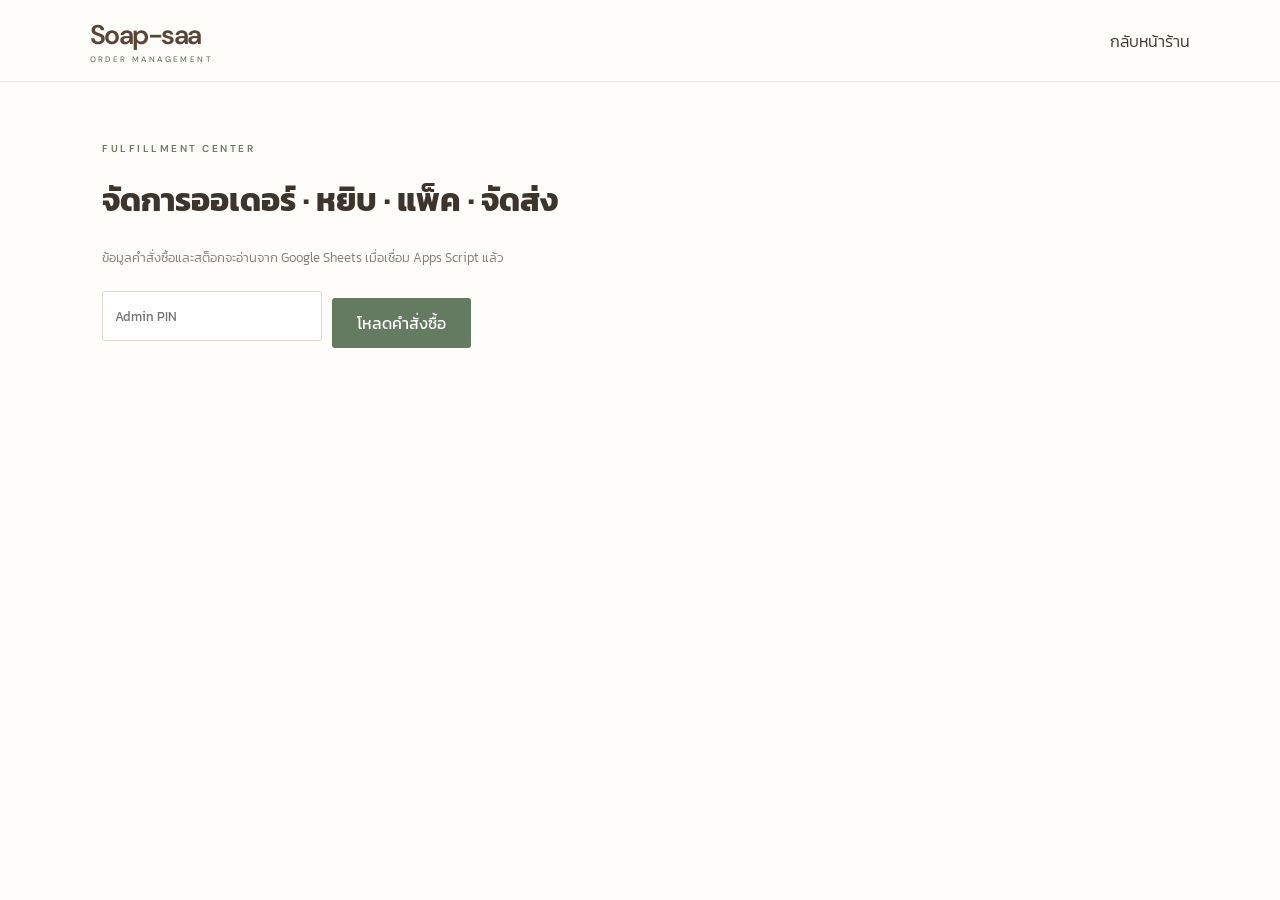
<file: admin.html>
<!doctype html><html lang="th"><head><meta charset="utf-8"><meta name="viewport" content="width=device-width,initial-scale=1"><title>Soap-saa | Order & Fulfillment</title><link rel="stylesheet" href="styles.css"></head><body><header class="top"><a class="brand" href="index.html">Soap-saa<small>ORDER MANAGEMENT</small></a><a href="index.html">กลับหน้าร้าน</a></header><main class="admin-wrap"><p class="eyebrow">FULFILLMENT CENTER</p><h1>จัดการออเดอร์ · หยิบ · แพ็ค · จัดส่ง</h1><p class="muted">ข้อมูลคำสั่งซื้อและสต็อกจะอ่านจาก Google Sheets เมื่อเชื่อม Apps Script แล้ว</p><div class="admin-actions"><input id="pin" type="password" placeholder="Admin PIN"><button class="primary" onclick="loadOrders()">โหลดคำสั่งซื้อ</button></div><div id="orders"></div></main><script>
const API_URL="";let ORDERS=[];function esc(s){return String(s??"").replace(/[&<>"]/g,c=>({"&":"&amp;","<":"&lt;",">":"&gt;",'"':"&quot;"}[c]))}
async function loadOrders(){const el=document.querySelector('#orders');if(!API_URL){el.innerHTML='<p>ยังไม่ได้ตั้งค่า API_URL ใน admin.html</p>';return}try{let r=await fetch(API_URL+'?action=orders&pin='+encodeURIComponent(document.querySelector('#pin').value));let d=await r.json();if(!d.ok)throw Error(d.error||'โหลดข้อมูลไม่ได้');ORDERS=d.orders||[];renderOrders()}catch(e){el.textContent=e.message}}
function renderOrders(){const el=document.querySelector('#orders');if(!ORDERS.length){el.innerHTML='<p>ยังไม่มีคำสั่งซื้อ</p>';return}el.innerHTML=ORDERS.map(o=>`<article class="order-card"><h2>ออเดอร์ ${esc(o.orderId)}</h2><p>${esc(o.customer)} · ${esc(o.phone)}</p><p>${esc(o.address)}</p><p><b>รายการสินค้า</b></p>${(o.items||[]).map(x=>`<p>□ ${esc(x.product)} (${esc(x.sku)}) × ${x.qty} = ฿${x.qty*x.unitPrice}</p>`).join('')}<h3>ยอดรวม ฿${o.total}</h3><div class="admin-actions"><select id="status-${esc(o.orderId)}"><option ${o.status==='รอหยิบสินค้า'?'selected':''}>รอหยิบสินค้า</option><option ${o.status==='กำลังแพ็ค'?'selected':''}>กำลังแพ็ค</option><option ${o.status==='พร้อมจัดส่ง'?'selected':''}>พร้อมจัดส่ง</option><option ${o.status==='จัดส่งแล้ว'?'selected':''}>จัดส่งแล้ว</option></select><input id="track-${esc(o.orderId)}" placeholder="เลขพัสดุ / Tracking No." value="${esc(o.trackingNo)}"><input id="carrier-${esc(o.orderId)}" placeholder="ขนส่ง" value="${esc(o.carrier)}"><button class="primary" onclick="saveOrder('${esc(o.orderId)}')">บันทึกสถานะ</button><button class="primary" onclick="printLabel('${esc(o.orderId)}')">พิมพ์ใบแพ็คและจ่าหน้า</button></div></article>`).join('')}
async function saveOrder(id){const body={action:'updateOrder',pin:document.querySelector('#pin').value,orderId:id,status:document.querySelector('#status-'+id).value,trackingNo:document.querySelector('#track-'+id).value,carrier:document.querySelector('#carrier-'+id).value};let r=await fetch(API_URL,{method:'POST',body:JSON.stringify(body)}),d=await r.json();if(!d.ok){alert(d.error||'บันทึกไม่สำเร็จ');return}alert('บันทึกแล้ว');loadOrders()}
function printLabel(id){const o=ORDERS.find(x=>x.orderId===id);if(!o)return;const area=document.createElement('div');area.className='print-area';area.innerHTML=`<div class="label-box"><h2>SOAP-SAA · ใบจัดเตรียมและจ่าหน้าพัสดุ</h2><p><b>เลขที่คำสั่งซื้อ:</b> ${esc(o.orderId)}</p><hr><h3>ผู้รับ</h3><h2>${esc(o.customer)}</h2><p>${esc(o.phone)}</p><p>${esc(o.address)}</p><hr><h3>รายการหยิบสินค้า</h3>${(o.items||[]).map(x=>`<p>□ ${esc(x.product)} (${esc(x.sku)}) × ${x.qty}</p>`).join('')}<hr><p><b>ยอดรวม:</b> ฿${o.total}</p><p><b>ขนส่ง:</b> ${esc(o.carrier||'________________')}</p><p><b>เลขพัสดุ:</b> ${esc(o.trackingNo||'________________')}</p><p>ผู้แพ็ค: __________________ วันที่: ______________</p></div>`;document.body.appendChild(area);window.print();area.remove()}
</script></body></html>
</file>
<file: styles.css>
@import url('https://fonts.googleapis.com/css2?family=DM+Sans:wght@400;500;600;700&family=Kanit:wght@300;400;500;600&display=swap');:root{--ink:#3d342c;--green:#657b61;--sage:#e7ede2;--cream:#f7f3ea;--pink:#ead4cb;--gold:#b88d55;--muted:#847d73}*{box-sizing:border-box}html{scroll-behavior:smooth}body{margin:0;background:#fffdf9;color:var(--ink);font-family:Kanit,sans-serif;font-weight:300}a{color:inherit;text-decoration:none}.top{height:82px;padding:0 7%;display:flex;align-items:center;justify-content:space-between;background:#fffdf9eF;backdrop-filter:blur(12px);position:sticky;top:0;z-index:5;border-bottom:1px solid #eee8de}.brand{font:600 27px 'DM Sans',sans-serif;letter-spacing:-1.5px;color:#594537}.brand small{display:block;font:500 8px 'DM Sans',sans-serif;letter-spacing:2.4px;color:var(--green);margin-top:2px}.leafmark{color:var(--green);font-size:18px}nav{display:flex;align-items:center;gap:30px;font-size:14px}nav a:hover,.text-link:hover{color:var(--gold)}button{font:inherit;cursor:pointer}.cart-button{border:0;border-radius:30px;background:var(--green);color:white;padding:10px 19px}.cart-button b{background:#fff;color:var(--green);border-radius:50%;padding:1px 7px;margin-left:5px}.hero{background:var(--cream);padding:60px 9%;display:grid;grid-template-columns:1fr 1fr;gap:7%;align-items:center;min-height:550px}.eyebrow{font:600 10px 'DM Sans',sans-serif;letter-spacing:2.5px;color:var(--green)}.hero h1{font-size:clamp(38px,5vw,62px);font-weight:400;line-height:1.35;margin:18px 0}.hero h1 em{font-style:normal;color:var(--green)}.hero-copy>p:not(.eyebrow){line-height:2;color:#756b60;max-width:450px}.primary{display:inline-flex;align-items:center;justify-content:center;gap:14px;background:var(--green);color:white;border:0;padding:13px 25px;border-radius:3px;font-weight:400;margin-top:14px;transition:.2s}.primary:hover{background:#4f654d;transform:translateY(-1px)}.hero-note{margin-top:35px;color:#918578;font:italic 12px 'DM Sans',sans-serif}.hero-note span{color:#bd9273;margin-right:8px}.hero-photo{height:410px;position:relative;overflow:hidden;border-radius:48% 48% 5px 5px;background:#e9e0d0}.hero-photo img{width:100%;height:100%;object-fit:cover;object-position:center}.round-stamp{position:absolute;right:15px;top:18px;background:#fffdf0dc;border:1px solid #c5b58e;border-radius:50%;width:82px;height:82px;display:grid;place-content:center;text-align:center;font:600 9px/1.5 'DM Sans';letter-spacing:1px;color:var(--green)}.promise{display:flex;justify-content:center;gap:12%;padding:25px 5%;background:#fff;border-bottom:1px solid #eee8de}.promise div{display:flex;align-items:center;gap:12px}.promise b{font:500 22px 'DM Sans';color:var(--gold)}.promise span{font-size:12px;color:var(--muted)}.section{padding:85px 9%}.section-head{display:flex;justify-content:space-between;align-items:end;margin-bottom:28px}.section h2,.story h2,.care h2{font-size:34px;font-weight:400;margin:7px 0}.section-head p:not(.eyebrow){font-size:13px;color:var(--muted)}.product-count{font:500 9px 'DM Sans';letter-spacing:1.8px;color:#a18e78}.products{display:grid;grid-template-columns:repeat(2,minmax(0,1fr));gap:26px}.product{border:1px solid #eee8de;background:#fff;border-radius:4px;overflow:hidden}.product-art{height:310px;overflow:hidden;background:var(--cream)}.product-art img{width:100%;height:100%;object-fit:cover;transition:transform .4s}.product:hover .product-art img{transform:scale(1.03)}.product-info{padding:23px 25px}.sku{font:600 9px 'DM Sans';letter-spacing:2px;color:var(--gold)}.product-info h3{font-size:22px;font-weight:400;margin:6px 0}.muted{font-size:13px;color:var(--muted);line-height:1.8}.price-row{display:flex;justify-content:space-between;align-items:center;margin-top:16px}.price{font:600 20px 'DM Sans';color:var(--green)}.product-info button{width:100%;margin-top:17px}.story{display:grid;grid-template-columns:1fr 1fr;gap:8%;align-items:center;background:var(--sage);padding:75px 9%}.story-art{height:330px;overflow:hidden;border-radius:48% 48% 4px 4px}.story-art img{width:100%;height:100%;object-fit:cover}.story p:not(.eyebrow){line-height:2;color:#6e7468;font-size:14px}.text-link{display:inline-block;margin-top:15px;color:var(--green);font-weight:500}.care{text-align:center;padding:75px 9%;background:#fbf8f1}.care-grid{display:grid;grid-template-columns:repeat(3,1fr);gap:22px;margin-top:35px;text-align:left}.care-grid article{border-top:1px solid #d8c9b6;padding:20px 10px}.care-grid span{font:500 12px 'DM Sans';color:var(--gold)}.care-grid h3{font-size:17px;font-weight:400}.care-grid p{font-size:13px;color:var(--muted);line-height:1.8}footer{display:flex;align-items:center;justify-content:space-between;padding:30px 9%;font-size:12px;color:var(--muted)}footer .brand{font-size:22px}.overlay{display:none;position:fixed;inset:0;background:#2a241f77;z-index:10;justify-content:flex-end}.overlay.show{display:flex}.drawer{background:#fffdf9;width:min(460px,100%);height:100%;padding:30px;overflow:auto;position:relative}.close{float:right;border:0;background:none;font-size:32px;color:var(--ink)}.drawer h2{font-weight:400}.cart-line{display:flex;justify-content:space-between;gap:12px;border-bottom:1px solid #eee8de;padding:14px 0}.cart-line button{border:0;background:var(--cream);padding:3px 9px;margin:4px 2px}.total{display:flex;justify-content:space-between;padding:20px 0;font-size:16px}.total b{font:600 20px 'DM Sans';color:var(--green)}input,textarea{width:100%;padding:12px;margin:7px 0;border:1px solid #e1d9ce;border-radius:3px;font:13px Kanit,sans-serif;background:white}textarea{min-height:90px}.full{width:100%}small{display:block;margin-top:10px;color:var(--green);line-height:1.6}.admin-wrap{padding:50px 8%}.order-card{background:white;border:1px solid #e6e0d7;padding:22px;margin:18px 0;border-radius:5px}.order-card h2{font-weight:400}.admin-actions{display:flex;gap:10px;flex-wrap:wrap;margin-top:15px}.admin-actions input,.admin-actions select{max-width:220px}.label-print{display:none}@media(max-width:700px){.top{padding:0 5%;height:72px}nav{gap:12px}nav a{display:none}.hero{padding:45px 7%;grid-template-columns:1fr;gap:28px}.hero-photo{height:300px}.promise{gap:15px;justify-content:space-around}.promise div{display:block;text-align:center}.promise span{display:block}.section{padding:55px 6%}.section-head{display:block}.product-count{display:block;margin-top:20px}.products{grid-template-columns:1fr}.product-art{height:280px}.story{grid-template-columns:1fr;padding:55px 7%}.story-art{height:280px}.care-grid{grid-template-columns:1fr;gap:4px}.care{padding:55px 7%}footer{flex-wrap:wrap;gap:12px;padding:25px 7%}}@media print{body *{visibility:hidden}.print-area,.print-area *{visibility:visible}.print-area{position:absolute;left:0;top:0;width:100%;padding:20px}.print-area .label-box{border:2px solid #111;padding:22px;max-width:520px;font-family:Arial,sans-serif}.print-area h2{margin-top:0}}
</file>
